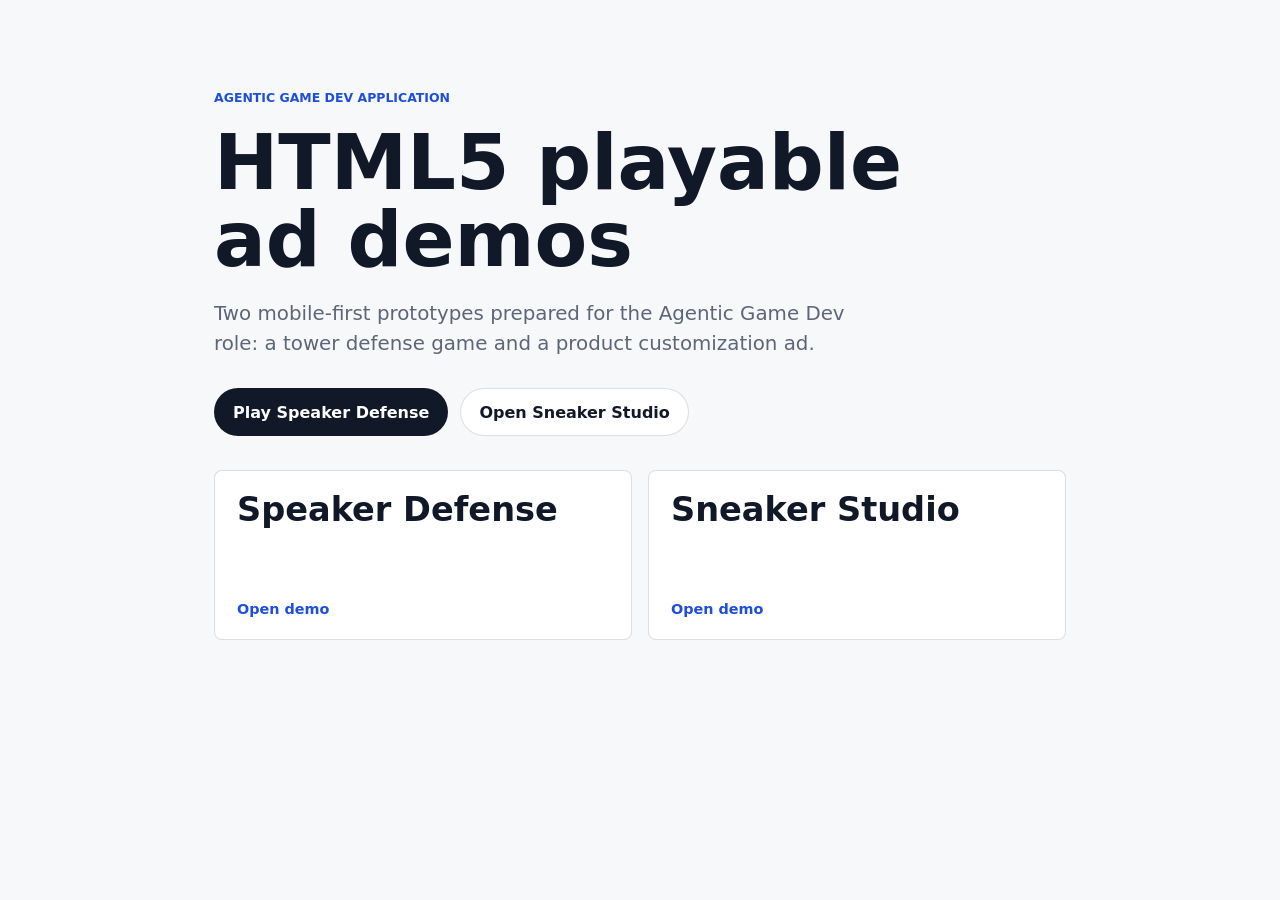
<file: index.html>
<!doctype html>
<html lang="en">
  <head>
    <meta charset="utf-8" />
    <meta name="viewport" content="width=device-width, initial-scale=1, viewport-fit=cover" />
    <title>HTML5 Playable Ad Demos</title>
    <meta
      name="description"
      content="Mobile-first HTML5 playable ad demos for an Agentic Game Dev application."
    />
    <link rel="icon" href="data:image/svg+xml,%3Csvg xmlns='http://www.w3.org/2000/svg' viewBox='0 0 64 64'%3E%3Crect width='64' height='64' rx='14' fill='%23111827'/%3E%3Ccircle cx='22' cy='24' r='7' fill='%23246bfe'/%3E%3Ccircle cx='42' cy='24' r='7' fill='%23e85d4f'/%3E%3Cpath d='M18 43c9 7 19 7 28 0' fill='none' stroke='white' stroke-width='6' stroke-linecap='round'/%3E%3C/svg%3E" />
    <link rel="stylesheet" href="landing.css" />
  </head>
  <body>
    <main class="shell">
      <header class="hero">
        <p class="eyebrow">Agentic Game Dev application</p>
        <h1>HTML5 playable ad demos</h1>
        <p class="lede">
          Two mobile-first prototypes prepared for the Agentic Game Dev role: a tower defense game
          and a product customization ad.
        </p>
        <div class="hero-actions" aria-label="Primary demos">
          <a class="button primary" href="speaker-defense/">Play Speaker Defense</a>
          <a class="button" href="drag-customizer/">Open Sneaker Studio</a>
        </div>
      </header>

      <section class="demo-grid" aria-label="Playable ad demos">
        <a class="demo-card" href="speaker-defense/">
          <h2>Speaker Defense</h2>
          <span class="launch">Open demo</span>
        </a>

        <a class="demo-card" href="drag-customizer/">
          <h2>Sneaker Studio</h2>
          <span class="launch">Open demo</span>
        </a>
      </section>
    </main>
  </body>
</html>
</file>
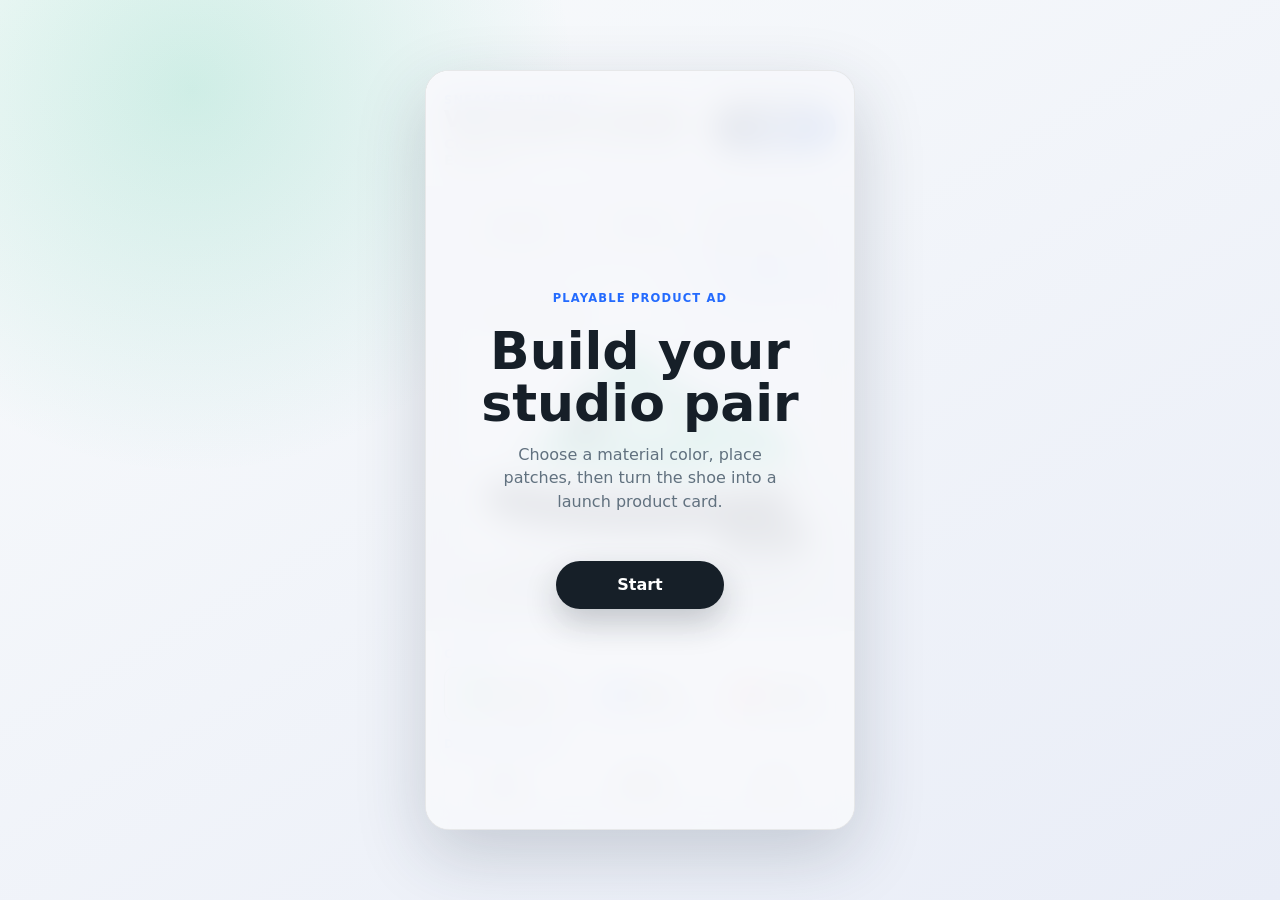
<file: drag-customizer/index.html>
<!doctype html>
<html lang="en">
  <head>
    <meta charset="utf-8" />
    <meta name="viewport" content="width=device-width, initial-scale=1, viewport-fit=cover" />
    <title>Sneaker Studio Playable Ad</title>
    <link rel="icon" href="data:image/svg+xml,%3Csvg xmlns='http://www.w3.org/2000/svg' viewBox='0 0 64 64'%3E%3Crect width='64' height='64' rx='14' fill='%23246bfe'/%3E%3Cpath d='M15 40c13 5 30 6 43 2-5-11-14-14-24-14-6 0-10-4-13-12-3 10-7 18-15 22 2 1 5 2 9 2z' fill='white'/%3E%3C/svg%3E" />
    <link rel="stylesheet" href="style.css" />
    <link rel="stylesheet" href="product.css" />
  </head>
  <body>
    <main class="app" aria-label="Sneaker Studio Product Customizer">
      <section class="customizer">
        <header class="topbar">
          <div>
            <span class="eyebrow">Sneaker Studio ad</span>
            <h1>Volt Runner Studio</h1>
            <p class="product-subtitle">Custom trainer · launch price EUR 129</p>
          </div>
          <button id="finishButton" class="finish-button" type="button">Create card</button>
        </header>

        <section id="productStage" class="product-stage" aria-label="Drop stickers on the product">
          <div class="ad-chip-row" aria-label="Product highlights">
            <span>Knit upper</span>
            <span>Foam sole</span>
            <span>Drop exclusive</span>
          </div>
          <div id="product" class="product" style="--product-color: #18b883">
            <svg viewBox="0 0 360 230" role="img" aria-label="Volt Runner One custom sneaker preview">
              <path class="shadow" d="M49 184c37 15 177 22 260 6 17-3 18 14 2 19-81 22-231 16-279-3-15-6-8-27 17-22z" />
              <path class="outsole" d="M40 158c50 18 166 22 269 10 18-2 29 5 35 19 3 8-3 16-14 18-103 17-217 15-300-4-17-4-22-13-14-25 5-8 13-14 24-18z" />
              <path class="midsole" d="M45 143c58 19 160 22 270 10 19-2 30 4 35 18-104 17-227 15-324-5 4-10 10-18 19-23z" />
              <path class="upper" d="M60 133c36-17 64-49 85-96 7-16 30-18 44-3 31 34 67 54 107 61 25 4 43 21 54 52-87 17-190 14-299-10-8-2-8-12 9-4z" />
              <path class="heel" d="M67 132c19-14 39-43 59-87 7 48-1 79-25 94-12-1-23-3-34-7z" />
              <path class="toe" d="M254 102c43 6 73 20 91 42-36 8-73 12-112 12 18-12 25-30 21-54z" />
              <path class="quarter" d="M142 46c22 33 55 56 99 69-41 10-86 9-136-3 19-16 31-38 37-66z" />
              <path class="tongue" d="M160 50c9-13 29-12 40 1 9 20 11 48 6 83-27 4-49 2-65-7 6-31 12-57 19-77z" />
              <path class="collar" d="M145 36c28 7 57 26 87 57-29-2-55-13-78-33-8-7-11-15-9-24z" />
              <path class="lace" d="M153 83h70M147 101h86M142 120h95" />
              <path class="stitch" d="M75 128c35 8 72 13 112 15M257 116c28 5 50 15 68 29" />
              <circle class="eyelet" cx="151" cy="83" r="5" />
              <circle class="eyelet" cx="224" cy="83" r="5" />
              <circle class="eyelet" cx="145" cy="101" r="5" />
              <circle class="eyelet" cx="235" cy="101" r="5" />
              <path class="volt-mark" d="M94 103l35-42-10 34h28l-43 52 12-44z" />
            </svg>
            <div id="stickerLayer" class="sticker-layer"></div>
            <div class="price-tag">EUR 129</div>
          </div>
        </section>

        <section class="controls" aria-label="Customization controls">
          <div>
            <p class="control-label">Color</p>
            <div id="colorPalette" class="color-grid"></div>
          </div>
          <div>
            <p class="control-label">Drag patches</p>
            <div id="stickerPalette" class="sticker-grid"></div>
          </div>
        </section>

        <div id="startScreen" class="screen">
          <p class="eyebrow">Playable product ad</p>
          <h2>Build your studio pair</h2>
          <p class="copy">Choose a material color, place patches, then turn the shoe into a launch product card.</p>
          <p id="unlockNote" class="unlock-note"></p>
          <button id="startButton" class="primary-button" type="button">Start</button>
        </div>

        <div id="endScreen" class="screen hidden">
          <p class="eyebrow">Product card ready</p>
          <h2>Your studio pair is ready</h2>
          <p id="summary" class="copy"></p>
          <p id="cartStatus" class="cart-status" aria-live="polite"></p>
          <div class="end-actions">
            <button id="shopButton" class="primary-button" type="button">Add to cart</button>
            <button id="againButton" class="secondary-button" type="button">Customize again</button>
          </div>
        </div>
      </section>
    </main>

    <script src="game.js"></script>
  </body>
</html>
</file>
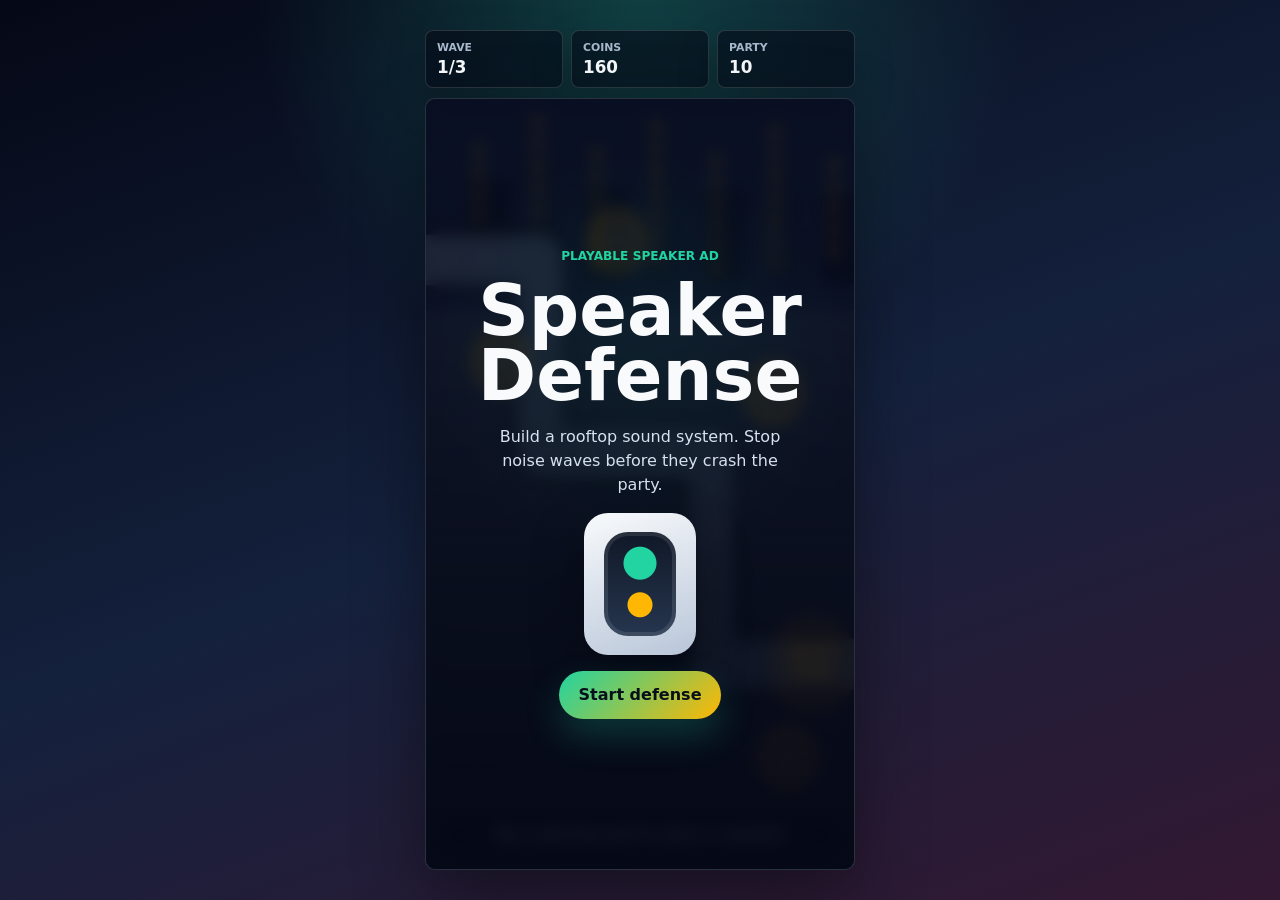
<file: speaker-defense/index.html>
<!doctype html>
<html lang="en">
  <head>
    <meta charset="utf-8" />
    <meta name="viewport" content="width=device-width, initial-scale=1, viewport-fit=cover" />
    <title>Speaker Defense Playable Ad</title>
    <meta name="description" content="A mobile-first tower defense playable ad for a fictional portable speaker." />
    <link rel="icon" href="data:image/svg+xml,%3Csvg xmlns='http://www.w3.org/2000/svg' viewBox='0 0 64 64'%3E%3Crect width='64' height='64' rx='14' fill='%2314213d'/%3E%3Crect x='19' y='12' width='26' height='40' rx='8' fill='white'/%3E%3Ccircle cx='32' cy='25' r='7' fill='%2321d4a2'/%3E%3Ccircle cx='32' cy='41' r='5' fill='%23ffb703'/%3E%3C/svg%3E" />
    <link rel="stylesheet" href="style.css" />
  </head>
  <body>
    <main class="app" aria-label="Speaker Defense tower game">
      <section class="game-shell">
        <header class="topbar">
          <div>
            <span class="label">Wave</span>
            <strong id="waveText">1/3</strong>
          </div>
          <div>
            <span class="label">Coins</span>
            <strong id="coinText">160</strong>
          </div>
          <div>
            <span class="label">Party</span>
            <strong id="lifeText">10</strong>
          </div>
        </header>

        <div class="stage-wrap">
          <canvas id="gameCanvas" width="390" height="640" aria-label="Tap pads to place and upgrade speakers"></canvas>
          <div id="toast" class="toast" aria-live="polite">Tap a glowing pad to place a speaker</div>

          <section id="startScreen" class="screen">
            <p class="eyebrow">Playable speaker ad</p>
            <h1>Speaker Defense</h1>
            <p class="copy">Build a rooftop sound system. Stop noise waves before they crash the party.</p>
            <div class="product-shot" aria-hidden="true">
              <span></span>
            </div>
            <button id="startButton" class="primary-button" type="button">Start defense</button>
          </section>

          <section id="endScreen" class="screen hidden">
            <p id="endEyebrow" class="eyebrow">Party saved</p>
            <h2 id="endTitle">Bassline secured</h2>
            <p id="endCopy" class="copy"></p>
            <div class="end-actions">
              <button id="ctaButton" class="primary-button" type="button">Build speaker kit</button>
              <button id="restartButton" class="secondary-button" type="button">Play again</button>
            </div>
          </section>
        </div>
      </section>
    </main>

    <script src="config.js"></script>
    <script src="audio.js"></script>
    <script src="sprites.js"></script>
    <script src="path.js"></script>
    <script src="render.js"></script>
    <script src="ui.js"></script>
    <script src="game.js"></script>
  </body>
</html>
</file>
<file: landing.css>
:root {
  color-scheme: light;
  --ink: #111827;
  --muted: #5d6678;
  --line: rgba(17, 24, 39, 0.14);
  --accent: #1f4ed8;
  --paper: #f7f8fa;
}

* {
  box-sizing: border-box;
}

html,
body {
  min-height: 100%;
}

body {
  margin: 0;
  color: var(--ink);
  background: var(--paper);
  font-family:
    Inter, ui-sans-serif, system-ui, -apple-system, BlinkMacSystemFont, "Segoe UI", sans-serif;
}

a {
  color: inherit;
  text-decoration: none;
}

.shell {
  width: min(900px, 100%);
  margin: 0 auto;
  padding: 32px 24px;
}

.hero {
  min-height: 46svh;
  display: grid;
  align-content: center;
  gap: 20px;
  padding: 58px 0 34px;
}

.eyebrow {
  margin: 0;
  color: var(--accent);
  font-size: 0.78rem;
  font-weight: 800;
  letter-spacing: 0;
  text-transform: uppercase;
}

h1,
h2,
p {
  margin: 0;
}

h1 {
  max-width: 760px;
  font-size: clamp(2.35rem, 8vw, 4.8rem);
  line-height: 1;
}

.lede {
  max-width: 680px;
  color: var(--muted);
  font-size: clamp(1rem, 2.4vw, 1.24rem);
  line-height: 1.55;
}

.hero-actions {
  display: flex;
  flex-wrap: wrap;
  gap: 12px;
  padding-top: 8px;
}

.button {
  min-height: 48px;
  display: inline-flex;
  align-items: center;
  justify-content: center;
  border: 1px solid var(--line);
  border-radius: 999px;
  padding: 0 18px;
  background: #fff;
  font-weight: 850;
}

.button.primary {
  border-color: transparent;
  color: white;
  background: var(--ink);
}

.demo-grid {
  display: grid;
  grid-template-columns: repeat(2, minmax(0, 1fr));
  gap: 16px;
  padding-bottom: 34px;
}

.demo-card {
  min-height: 170px;
  display: grid;
  align-content: space-between;
  gap: 22px;
  overflow: hidden;
  position: relative;
  border: 1px solid var(--line);
  border-radius: 8px;
  padding: 22px;
  background: white;
}

.demo-card h2 {
  font-size: clamp(1.45rem, 4vw, 2.1rem);
  line-height: 1;
}

.launch {
  color: var(--accent);
  font-size: 0.9rem;
  font-weight: 850;
}

@media (max-width: 620px) {
  .shell {
    padding: 18px;
  }

  .hero {
    min-height: auto;
    padding: 38px 0 24px;
  }

  .hero-actions {
    flex-direction: column;
  }

  .button {
    width: 100%;
  }

  .demo-grid {
    grid-template-columns: 1fr;
  }

  .demo-card {
    min-height: 148px;
  }
}
</file>
<file: drag-customizer/style.css>
:root {
  --ink: #161f28;
  --muted: #61717f;
  --paper: #f7f8fb;
  --panel: #ffffff;
  --line: #dfe5eb;
  --accent: #246bfe;
  --product-color: #18b883;
}

* {
  box-sizing: border-box;
}

html,
body {
  height: 100%;
}

body {
  margin: 0;
  overflow: hidden;
  color: var(--ink);
  font-family: Inter, ui-sans-serif, system-ui, -apple-system, BlinkMacSystemFont, "Segoe UI", sans-serif;
  background:
    radial-gradient(circle at 15% 10%, rgba(24, 184, 131, 0.18), transparent 24rem),
    linear-gradient(150deg, #f9fbfc, #e9edf7);
}

button {
  font: inherit;
}

.app {
  min-height: 100dvh;
  display: grid;
  place-items: center;
  padding: max(14px, env(safe-area-inset-top)) 14px max(14px, env(safe-area-inset-bottom));
}

.customizer {
  position: relative;
  width: min(100%, 430px);
  height: min(760px, calc(100dvh - 28px));
  min-height: 580px;
  display: grid;
  grid-template-rows: auto minmax(240px, 1fr) auto;
  overflow: hidden;
  border: 1px solid rgba(22, 31, 40, 0.1);
  border-radius: 24px;
  background: var(--panel);
  box-shadow: 0 24px 70px rgba(34, 52, 70, 0.2);
}

.topbar {
  display: flex;
  align-items: center;
  justify-content: space-between;
  gap: 16px;
  padding: 18px;
  border-bottom: 1px solid var(--line);
}

.eyebrow,
.control-label {
  margin: 0 0 6px;
  color: var(--accent);
  font-size: 0.72rem;
  font-weight: 850;
  letter-spacing: 0.1em;
  text-transform: uppercase;
}

h1,
h2 {
  margin: 0;
  line-height: 1;
}

h1 {
  font-size: 1.42rem;
}

.product-subtitle {
  margin: 5px 0 0;
  color: var(--muted);
  font-size: 0.9rem;
  font-weight: 700;
}

h2 {
  max-width: 13ch;
  font-size: clamp(2rem, 9vw, 3.25rem);
}

.finish-button,
.primary-button,
.secondary-button {
  min-height: 48px;
  border: 0;
  border-radius: 999px;
  font-weight: 850;
  cursor: pointer;
}

.finish-button {
  padding: 0 18px;
  color: #fff;
  background: var(--ink);
}

.primary-button {
  min-width: 168px;
  padding: 0 22px;
  color: #fff;
  background: var(--ink);
  box-shadow: 0 14px 32px rgba(22, 31, 40, 0.22);
}

.primary-button:disabled {
  cursor: default;
  background: #0c7e61;
}

.secondary-button {
  min-width: 156px;
  padding: 0 18px;
  color: var(--ink);
  background: #fff;
  border: 1px solid var(--line);
}

.controls {
  display: grid;
  gap: 16px;
  padding: 16px 18px 18px;
  border-top: 1px solid var(--line);
  background: #fff;
}

.color-grid,
.sticker-grid {
  display: grid;
  grid-template-columns: repeat(3, 1fr);
  gap: 10px;
}

.color-option,
.sticker-option,
.placed-sticker {
  min-height: 54px;
  border: 1px solid var(--line);
  border-radius: 16px;
  background: #fff;
  color: var(--ink);
  font-weight: 850;
  touch-action: none;
}

.color-option {
  display: flex;
  align-items: center;
  justify-content: center;
  gap: 8px;
}

.swatch {
  width: 22px;
  height: 22px;
  border-radius: 50%;
  background: var(--swatch);
  box-shadow: inset 0 0 0 2px rgba(255, 255, 255, 0.44);
}

.color-option.active {
  border-color: var(--ink);
  box-shadow: 0 0 0 3px rgba(36, 107, 254, 0.14);
}

.sticker-option,
.placed-sticker,
.drag-ghost {
  display: grid;
  place-items: center;
  font-size: 0.84rem;
  letter-spacing: 0;
}

.placed-sticker,
.drag-ghost {
  width: 58px;
  height: 58px;
  min-height: 0;
  border: 0;
  border-radius: 50%;
  color: #fff;
  background: var(--sticker-bg);
  box-shadow: 0 12px 28px rgba(22, 31, 40, 0.22);
}

.placed-sticker {
  position: absolute;
  transform: translate(-50%, -50%);
}

.drag-ghost {
  position: fixed;
  z-index: 30;
  pointer-events: none;
  transform: translate(-50%, -50%) scale(1.04);
}

.screen {
  position: absolute;
  inset: 0;
  z-index: 20;
  display: grid;
  align-content: center;
  justify-items: center;
  gap: 14px;
  padding: 30px;
  text-align: center;
  background: rgba(247, 248, 251, 0.92);
  backdrop-filter: blur(16px);
}

.hidden {
  display: none;
}

.copy {
  max-width: 30ch;
  margin: 0;
  color: var(--muted);
  line-height: 1.45;
}

.unlock-note {
  min-height: 20px;
  margin: 0;
  color: #0c7e61;
  font-size: 0.86rem;
  font-weight: 850;
}

.cart-status {
  min-height: 20px;
  margin: 0;
  color: #0c7e61;
  font-size: 0.9rem;
  font-weight: 850;
}

.end-actions {
  display: flex;
  flex-wrap: wrap;
  justify-content: center;
  gap: 10px;
}

@media (max-height: 640px) {
  .customizer {
    min-height: calc(100dvh - 28px);
  }

  .controls {
    gap: 10px;
    padding-block: 12px;
  }
}
</file>
<file: drag-customizer/product.css>
.product-stage {
  position: relative;
  display: grid;
  grid-template-rows: auto 1fr;
  place-items: center;
  gap: 13px;
  padding: 22px 18px 14px;
  background:
    radial-gradient(circle at 50% 36%, rgba(255, 255, 255, 0.94), transparent 9rem),
    radial-gradient(circle at 78% 22%, rgba(36, 107, 254, 0.2), transparent 8rem),
    linear-gradient(180deg, #e9eef6 0%, #f8fafc 58%, #dbe3ec 100%);
}

.product-stage::before {
  content: "";
  position: absolute;
  left: 10%;
  right: 10%;
  bottom: 28px;
  height: 42px;
  border-radius: 50%;
  background: radial-gradient(ellipse, rgba(22, 31, 40, 0.18), transparent 70%);
  filter: blur(2px);
}

.ad-chip-row {
  width: min(100%, 360px);
  display: grid;
  grid-template-columns: repeat(3, 1fr);
  gap: 7px;
}

.ad-chip-row span {
  min-height: 32px;
  display: grid;
  place-items: center;
  padding: 0 7px;
  border: 1px solid rgba(22, 31, 40, 0.09);
  border-radius: 8px;
  color: #26333f;
  background: rgba(255, 255, 255, 0.78);
  font-size: 0.72rem;
  font-weight: 800;
  text-align: center;
  box-shadow: 0 8px 18px rgba(22, 31, 40, 0.08);
}

.product {
  position: relative;
  width: min(100%, 360px);
  aspect-ratio: 1.36;
  display: grid;
  place-items: center;
  border-radius: 18px;
  background:
    linear-gradient(130deg, rgba(255, 255, 255, 0.72), rgba(255, 255, 255, 0.2)),
    repeating-linear-gradient(135deg, rgba(22, 31, 40, 0.05) 0 1px, transparent 1px 12px),
    radial-gradient(circle at 75% 20%, rgba(36, 107, 254, 0.16), transparent 7rem),
    linear-gradient(145deg, #f9fbfe, #e5edf4);
  box-shadow:
    inset 0 0 0 1px rgba(22, 31, 40, 0.08),
    0 22px 54px rgba(33, 48, 63, 0.18);
}

.product::before {
  content: "VOLT RUNNER ONE";
  position: absolute;
  left: 16px;
  top: 14px;
  color: rgba(22, 31, 40, 0.48);
  font-size: 0.68rem;
  font-weight: 950;
  letter-spacing: 0;
}

.product svg {
  width: 91%;
  height: auto;
  filter: drop-shadow(0 20px 20px rgba(22, 31, 40, 0.22));
}

.shadow {
  fill: rgba(22, 31, 40, 0.1);
}

.upper {
  fill: var(--product-color);
}

.midsole {
  fill: #ffffff;
}

.outsole,
.eyelet {
  fill: #17212b;
}

.heel {
  fill: var(--product-color);
  opacity: 0.74;
}

.toe,
.quarter,
.collar {
  fill: rgba(255, 255, 255, 0.28);
}

.tongue {
  fill: var(--product-color);
  opacity: 0.86;
}

.volt-mark {
  fill: #17212b;
  opacity: 0.82;
}

.lace {
  fill: none;
  stroke: #ffffff;
  stroke-linecap: round;
  stroke-width: 8;
}

.stitch {
  fill: none;
  stroke: rgba(255, 255, 255, 0.54);
  stroke-dasharray: 4 8;
  stroke-linecap: round;
  stroke-width: 4;
}

.sticker-layer {
  position: absolute;
  inset: 0;
}

.price-tag {
  position: absolute;
  right: 16px;
  bottom: 16px;
  padding: 8px 11px;
  border-radius: 8px;
  color: #fff;
  background: #17212b;
  font-size: 0.78rem;
  font-weight: 900;
  box-shadow: 0 10px 24px rgba(22, 31, 40, 0.22);
}

.sticker-option.unlocked {
  border-color: #0c7e61;
  box-shadow: 0 0 0 3px rgba(24, 184, 131, 0.14);
}

.topbar {
  background:
    linear-gradient(135deg, rgba(255, 255, 255, 0.96), rgba(232, 239, 248, 0.9)),
    radial-gradient(circle at 88% 0%, rgba(36, 107, 254, 0.14), transparent 8rem);
}

.finish-button {
  background: linear-gradient(135deg, #17212b, #246bfe);
}

.controls {
  background: linear-gradient(180deg, #ffffff, #f4f7fb);
}

.color-option,
.sticker-option {
  border-radius: 10px;
  background: linear-gradient(180deg, #ffffff, #f5f7fb);
  box-shadow: 0 8px 18px rgba(22, 31, 40, 0.07);
}

@media (max-height: 640px) {
  .product-stage {
    padding-top: 12px;
  }

  .ad-chip-row {
    display: none;
  }
}
</file>
<file: speaker-defense/style.css>
:root {
  color-scheme: dark;
  --ink: #f8fafc;
  --muted: #a9b8cb;
  --panel: rgba(8, 14, 30, 0.86);
  --line: rgba(255, 255, 255, 0.14);
  --green: #21d4a2;
  --gold: #ffb703;
  --red: #ff5c75;
  --blue: #5fa8ff;
}

* {
  box-sizing: border-box;
  -webkit-tap-highlight-color: transparent;
}

html,
body {
  min-height: 100%;
  overflow: hidden;
}

body {
  margin: 0;
  color: var(--ink);
  background:
    radial-gradient(circle at 50% 0%, rgba(33, 212, 162, 0.24), transparent 24rem),
    linear-gradient(160deg, #050816 0%, #14213d 52%, #331832 100%);
  font-family:
    Inter, ui-sans-serif, system-ui, -apple-system, BlinkMacSystemFont, "Segoe UI", sans-serif;
}

button {
  font: inherit;
}

.app {
  min-height: 100svh;
  display: grid;
  place-items: center;
  padding: 12px;
}

.game-shell {
  width: min(430px, 100%);
  height: min(840px, 100svh - 24px);
  display: grid;
  grid-template-rows: auto 1fr;
  gap: 10px;
}

.topbar {
  display: grid;
  grid-template-columns: repeat(3, minmax(0, 1fr));
  gap: 8px;
}

.topbar div {
  min-height: 58px;
  display: grid;
  align-content: center;
  gap: 3px;
  border: 1px solid var(--line);
  border-radius: 8px;
  padding: 9px 11px;
  background: rgba(5, 8, 22, 0.58);
  box-shadow: 0 16px 40px rgba(0, 0, 0, 0.22);
}

.label {
  color: var(--muted);
  font-size: 0.68rem;
  font-weight: 850;
  letter-spacing: 0;
  text-transform: uppercase;
}

.topbar strong {
  font-size: 1.05rem;
}

.stage-wrap {
  min-height: 0;
  overflow: hidden;
  position: relative;
  border: 1px solid var(--line);
  border-radius: 10px;
  background: #08101f;
  box-shadow:
    0 24px 70px rgba(0, 0, 0, 0.42),
    inset 0 0 0 1px rgba(255, 255, 255, 0.04);
}

canvas {
  width: 100%;
  height: 100%;
  display: block;
  touch-action: none;
}

.toast {
  position: absolute;
  left: 14px;
  right: 14px;
  bottom: 14px;
  min-height: 42px;
  display: grid;
  place-items: center;
  border: 1px solid rgba(255, 255, 255, 0.18);
  border-radius: 999px;
  padding: 0 14px;
  color: white;
  background: rgba(5, 8, 22, 0.7);
  font-size: 0.88rem;
  font-weight: 780;
  text-align: center;
  pointer-events: none;
  transition: transform 160ms ease, opacity 160ms ease;
}

.toast.pop {
  transform: translateY(-5px) scale(1.02);
}

.screen {
  position: absolute;
  inset: 0;
  display: grid;
  align-content: center;
  justify-items: center;
  gap: 16px;
  padding: 26px;
  text-align: center;
  background:
    linear-gradient(180deg, rgba(5, 8, 22, 0.58), rgba(5, 8, 22, 0.92)),
    radial-gradient(circle at 50% 34%, rgba(33, 212, 162, 0.22), transparent 13rem);
  backdrop-filter: blur(8px);
}

.hidden {
  display: none;
}

.eyebrow {
  margin: 0;
  color: var(--green);
  font-size: 0.76rem;
  font-weight: 900;
  letter-spacing: 0;
  text-transform: uppercase;
}

h1,
h2,
p {
  margin: 0;
}

h1 {
  font-size: clamp(2.7rem, 13vw, 4.4rem);
  line-height: 0.92;
}

h2 {
  font-size: clamp(2rem, 8vw, 3rem);
  line-height: 0.96;
}

.copy {
  max-width: 310px;
  color: #d7e1ef;
  font-size: 1rem;
  line-height: 1.5;
}

.product-shot {
  width: 112px;
  height: 142px;
  display: grid;
  place-items: center;
  border-radius: 24px;
  background: linear-gradient(160deg, #f8fafc, #b9c6d9);
  box-shadow: 0 20px 52px rgba(0, 0, 0, 0.34);
}

.product-shot span {
  width: 72px;
  height: 104px;
  border-radius: 24px;
  background:
    radial-gradient(circle at 50% 30%, var(--green) 0 16px, transparent 17px),
    radial-gradient(circle at 50% 70%, var(--gold) 0 12px, transparent 13px),
    linear-gradient(180deg, #101827, #26364f);
  box-shadow: inset 0 0 0 4px rgba(255, 255, 255, 0.1);
}

.primary-button,
.secondary-button {
  min-height: 48px;
  border: 0;
  border-radius: 999px;
  padding: 0 20px;
  font-weight: 900;
  cursor: pointer;
}

.primary-button {
  color: #05101a;
  background: linear-gradient(135deg, var(--green), var(--gold));
  box-shadow: 0 16px 36px rgba(33, 212, 162, 0.22);
}

.secondary-button {
  color: var(--ink);
  background: rgba(255, 255, 255, 0.12);
  border: 1px solid var(--line);
}

.end-actions {
  display: grid;
  gap: 10px;
  width: min(270px, 100%);
}
</file>
